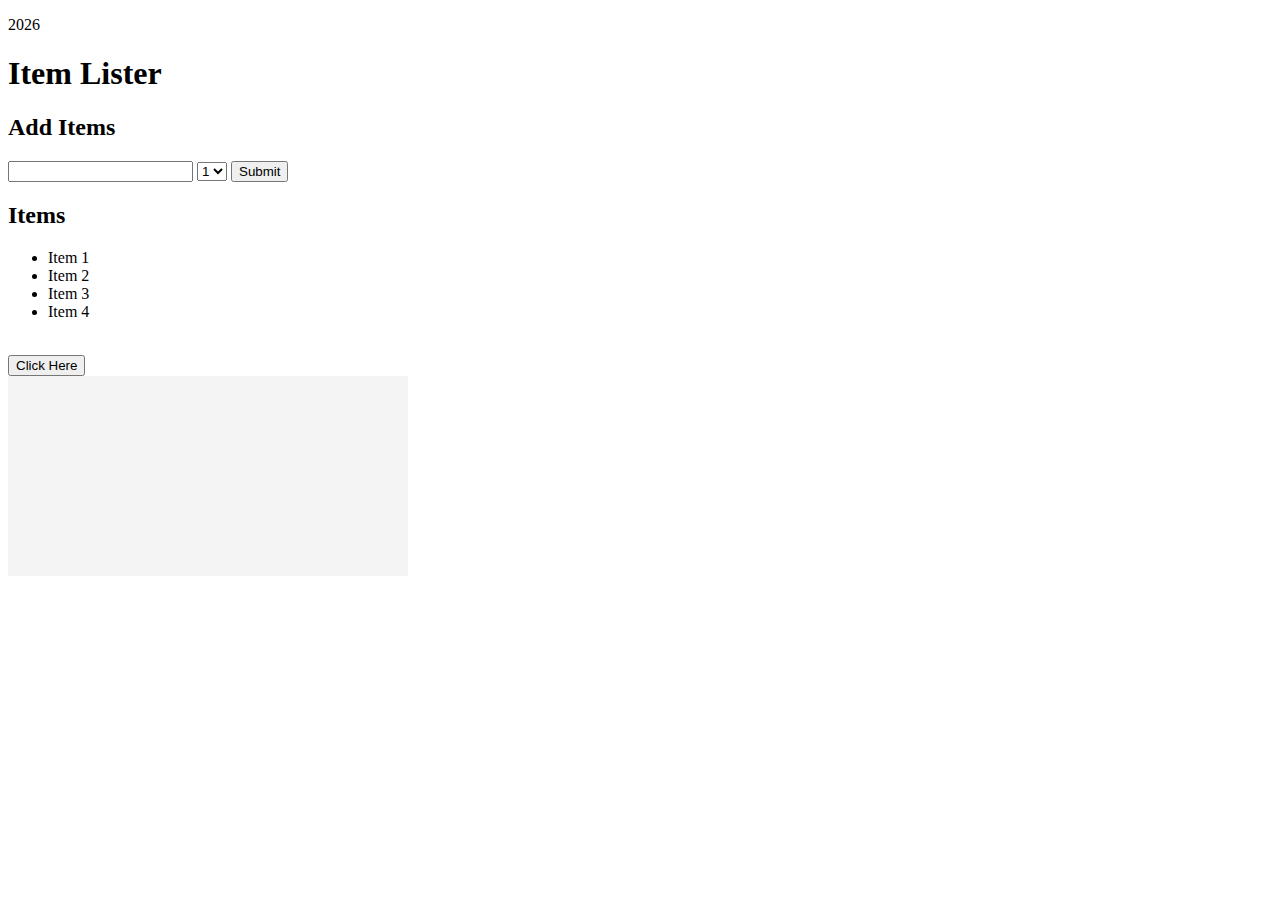
<file: dom-manipulation/index.html>
<!DOCTYPE html>
<html lang="en">
<head>
  <meta charset="UTF-8">
  <meta name="viewport" content="width=device-width, initial-scale=1.0">
  <meta http-equiv="X-UA-Compatible" content="ie=edge">
  <link rel="stylesheet" href="https://maxcdn.bootstrapcdn.com/bootstrap/4.0.0-beta/css/bootstrap.min.css" integrity="sha384-/Y6pD6FV/Vv2HJnA6t+vslU6fwYXjCFtcEpHbNJ0lyAFsXTsjBbfaDjzALeQsN6M" crossorigin="anonymous">
  <title>Item Lister</title>
</head>
<body>
  <header id="main-header" class="bg-success text-white p-4 mb-3">
    <div class="container">
      <p id="dateInfo"></p>
      <h1 id="header-title">Item Lister <span style="display:none">123</span></h1>
    </div>
  </header>
  <div class="container">
   <div id="main" class="card card-body">
    <h2 class="title">Add Items</h2>
    <form id="addForm" class="form-inline mb-3">
      <input type="text" class="form-control mr-2" id="item">
      <select class="form-control">
        <option value="1">1</option>
        <option value="2">2</option>
        <option value="3">3</option>
      </select>
      <input type="submit" class="btn btn-dark" value="Submit">
    </form>
    <h2 class="title">Items</h2>
    <ul id="items" class="list-group">
      <li class="list-group-item">Item 1</li>
      <li class="list-group-item">Item 2</li>
      <li class="list-group-item">Item 3</li>
      <li class="list-group-item">Item 4</li>
    </ul>
    <div id="output"></div>
    <br>
    <button id="button" class="btn btn-dark btn-block">Click Here</button>
    <br>
    <div id="box" style="width: 400px; height: 200px; background: #f4f4f4;"></div>
   </div>
  </div>

  <!-- <script src="dom.js"></script> -->
  <script src="practice.js"></script>
</body>
</html>
</file>
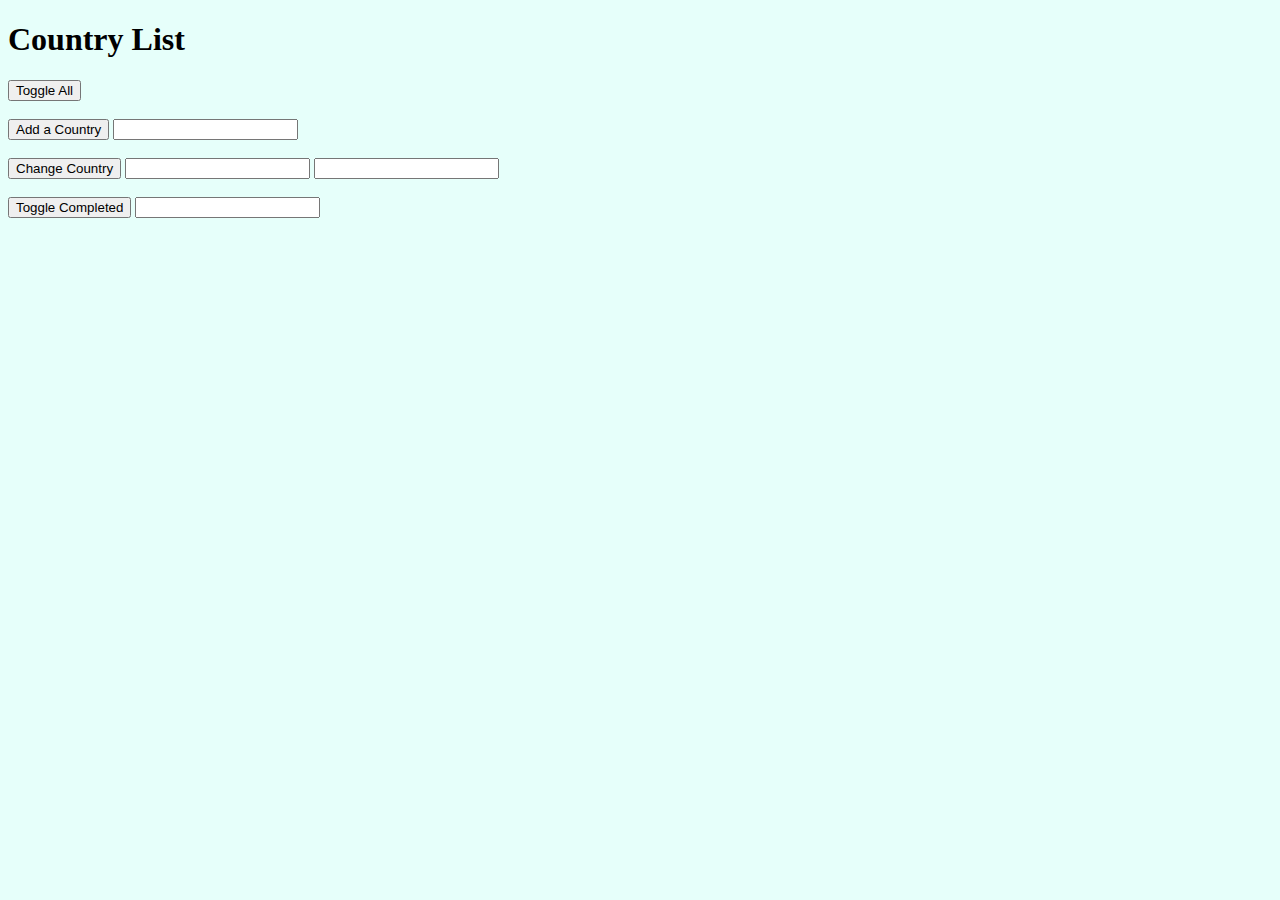
<file: general/index.html>
<!DOCTYPE html>

<html>
<head>
  <title>JS General Practice</title>
  <link rel="stylesheet" href="style.css">
</head>
<body>
  <main>
    <h1>Country List</h1>

    <!-- <button id="displayCountriesButton">Display Todos</button>
    <button id="toggleAllButton">Toggle All</button> -->

    <div>
      <!-- <button onclick="handlers.displayCountries()">Display Countries</button> -->
      <button onclick="handlers.toggleAll()">Toggle All</button>
    </div><br />

    <div>
      <button onclick="handlers.addToCountry()">Add a Country</button>
      <input id="addCountryTextInput" type="text" />
    </div><br />

    <div>
      <button onclick="handlers.changeCountry()">Change Country</button>
      <input id="changeCountryPositionInput" type="number"  />
      <input id="changeCountryTextInput" type="text"  />
    </div><br />

    <!-- <div>
      <button onclick="handlers.deleteCountry()">Delete Country</button>
      <input id="deleteCountryPositionInput" type="number" />
    </div><br /> -->

    <div>
      <button onclick="handlers.toggleCompleted()">Toggle Completed</button>
      <input id="toggleCompletedPositionInput" type="number" />
    </div>

    <ul>
    </ul>




  </main>

<script src="exercise.js"></script>
</body>
</html>
</file>
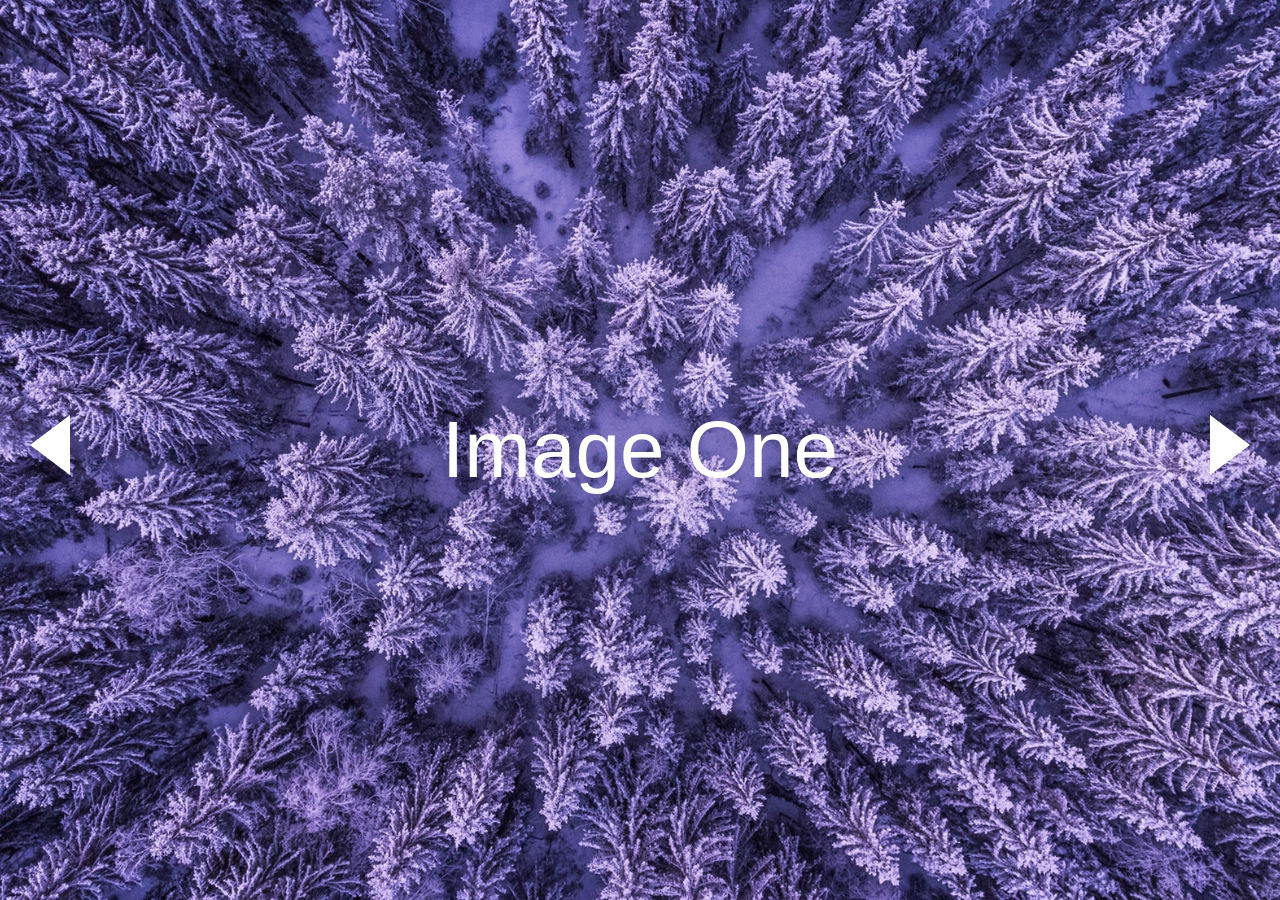
<file: image-slider/index.html>
<!DOCTYPE html>
<html lang="en">
<head>
  <meta charset="UTF-8">
  <meta name="viewport" content="width=device-width, initial-scale=1.0">
  <meta http-equiv="X-UA-Compatible" content="ie=edge">
  <title>Full Screen Image Slider</title>
  <link rel="stylesheet" href="style.css">
</head>
<body>
  <div class="wrap">
    <div id="arrow-left" class="arrow"></div>
      <div id="slider">
        <div class="slide slide1">
          <div class="slide-content">
            <span>Image One</span>
          </div>
        </div>
        <div class="slide slide2">
          <div class="slide-content">
            <span>Image Two</span>
          </div>
        </div>
        <div class="slide slide3">
          <div class="slide-content">
            <span>Image Three</span>
          </div>
        </div>
      </div>
    <div id="arrow-right" class="arrow"></div>
  </div>
<script src="main.js"></script>
</body>
</html>
</file>
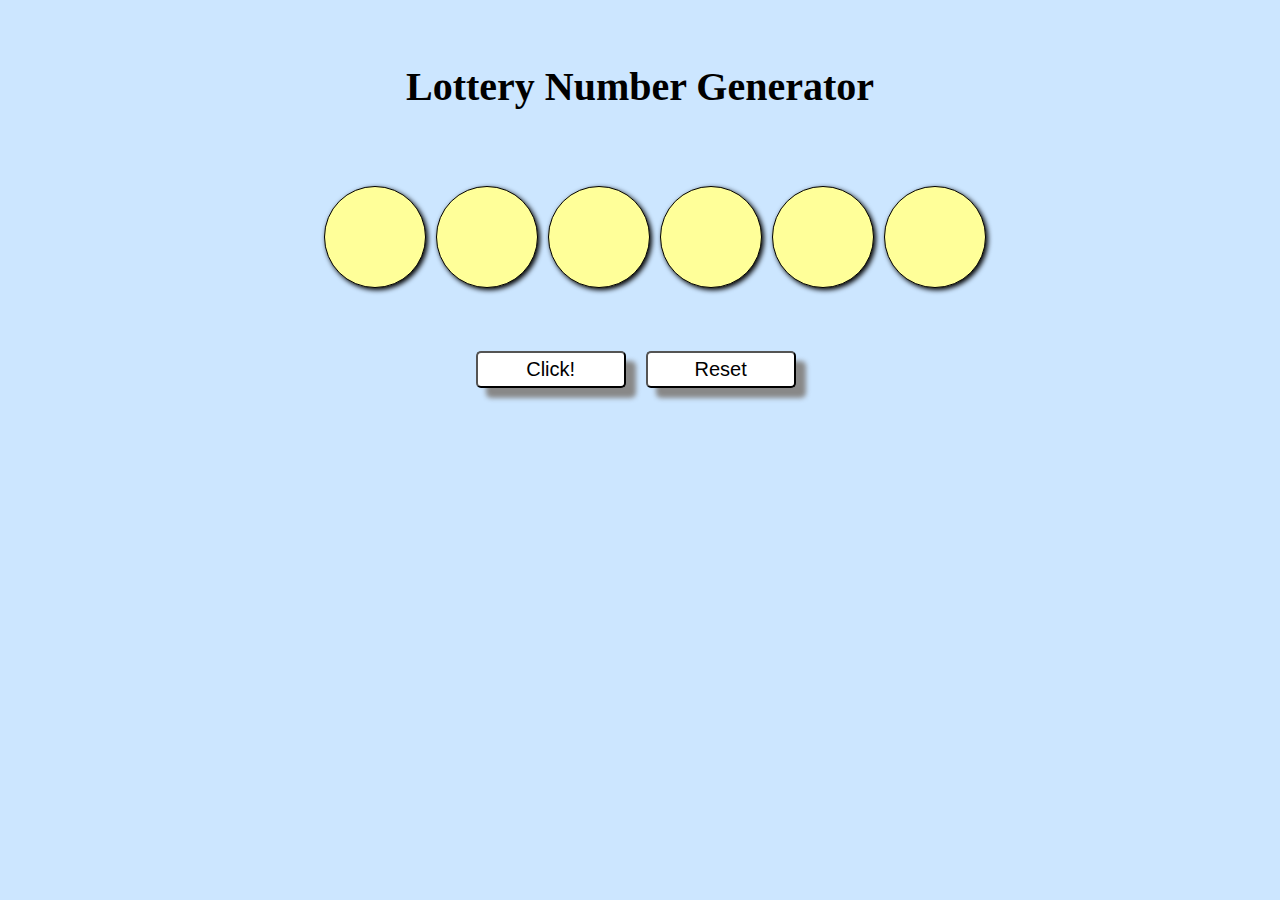
<file: lottery/index.html>
<!DOCTYPE html>

<html>
<head>
  <title>Lottery application</title>
  <meta charset="utf-8">
  <meta name="viewport" content="width=device-width, initial-scale=1">
  <link rel="stylesheet" href="style.css">
</head>
<body>

  <h1>Lottery Number Generator</h1>

  <div class="lotteryBallsContainer">
    <div id="ball0" class="number"></div>
    <div id="ball1" class="number"></div>
    <div id="ball2" class="number"></div>
    <div id="ball3" class="number"></div>
    <div id="ball4" class="number"></div>
    <div id="ball5" class="number"></div>
  </div>

  <div class="buttonContainer">
    <input type="button" value="Click!" id="lotteryButton" onClick="lotteryNumbers()"/>
    <input type="button" value="Reset" id="resetButton" onClick="window.location.reload()">
  </div>

<script src="main.js"></script>
</body>
</html>
</file>
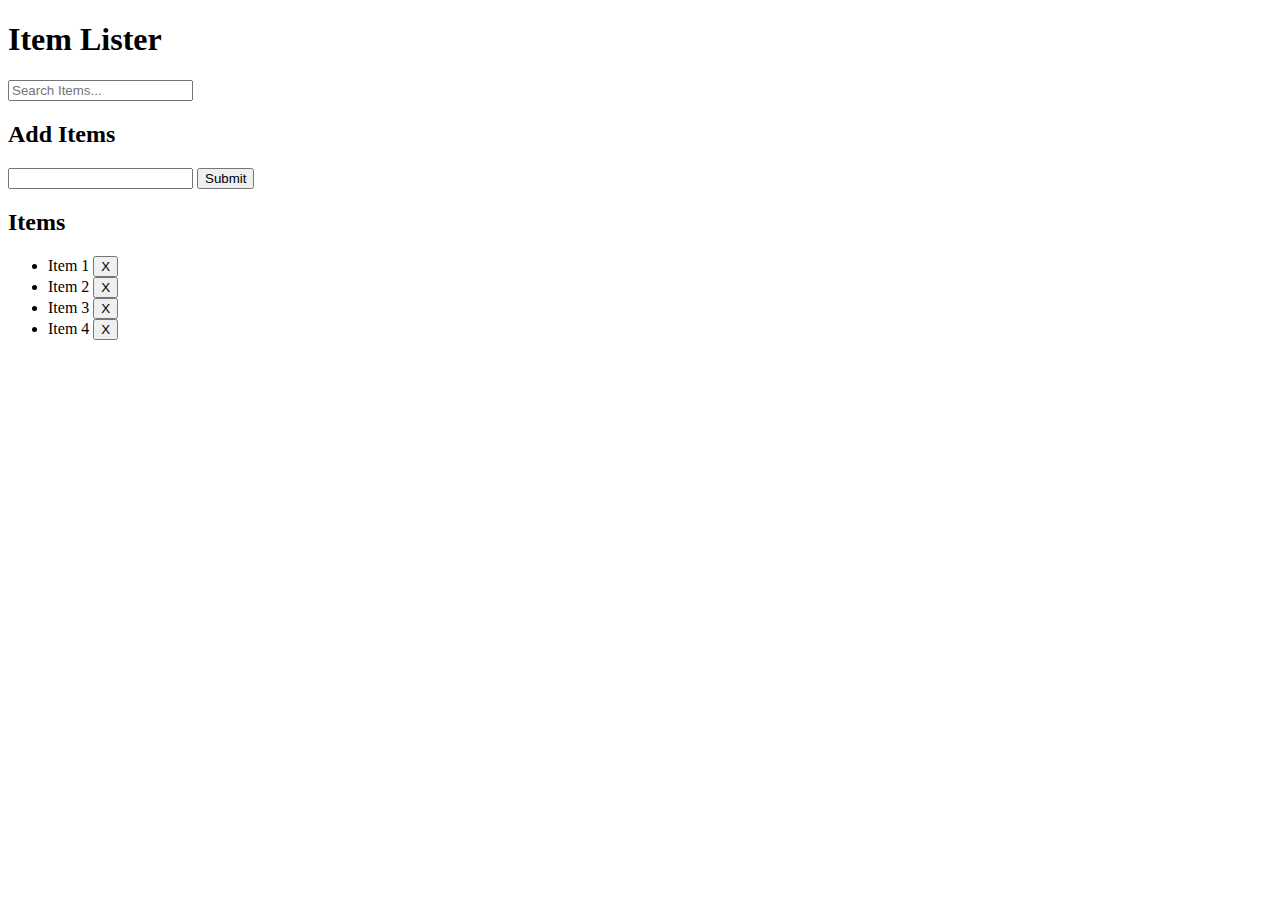
<file: dom-manipulation/dom-practice-project/index.html>
<!DOCTYPE html>
<html lang="en">
<head>
  <meta charset="UTF-8">
  <meta name="viewport" content="width=device-width, initial-scale=1.0">
  <meta http-equiv="X-UA-Compatible" content="ie=edge">
  <title>DOM Maniupulation Project - Practice</title>
  <link rel="stylesheet" href="https://maxcdn.bootstrapcdn.com/bootstrap/4.0.0-beta/css/bootstrap.min.css" integrity="sha384-/Y6pD6FV/Vv2HJnA6t+vslU6fwYXjCFtcEpHbNJ0lyAFsXTsjBbfaDjzALeQsN6M" crossorigin="anonymous">
</head>
<body>
  <header id="main-header" class="bg-success text-white p-4 mb-3">
    <div class="container">
      <div class="row">
        <div class="col-md-6">
            <h1 id="header-title">Item Lister</h1>
        </div>
        <div class="col-md-6 align-self-center">
            <input type="text" class="form-control" id="filter" placeholder="Search Items...">
        </div>
      </div>
    </div>
  </header>
  <div class="container">
   <div id="main" class="card card-body">
    <h2 class="title">Add Items</h2>
    <form id="addForm" class="form-inline mb-3">
      <input type="text" class="form-control mr-2" id="item">
      <input type="submit" class="btn btn-dark" value="Submit">
    </form>
    <h2 class="title">Items</h2>
    <ul id="items" class="list-group">
      <li class="list-group-item">Item 1 <button class="btn btn-danger btn-sm float-right delete">X</button></li>
      <li class="list-group-item">Item 2 <button class="btn btn-danger btn-sm float-right delete">X</button></li>
      <li class="list-group-item">Item 3 <button class="btn btn-danger btn-sm float-right delete">X</button></li>
      <li class="list-group-item">Item 4 <button class="btn btn-danger btn-sm float-right delete">X</button></li>
    </ul>
   </div>
  </div>

<script src="main.js"></script>
</body>
</html>
</file>
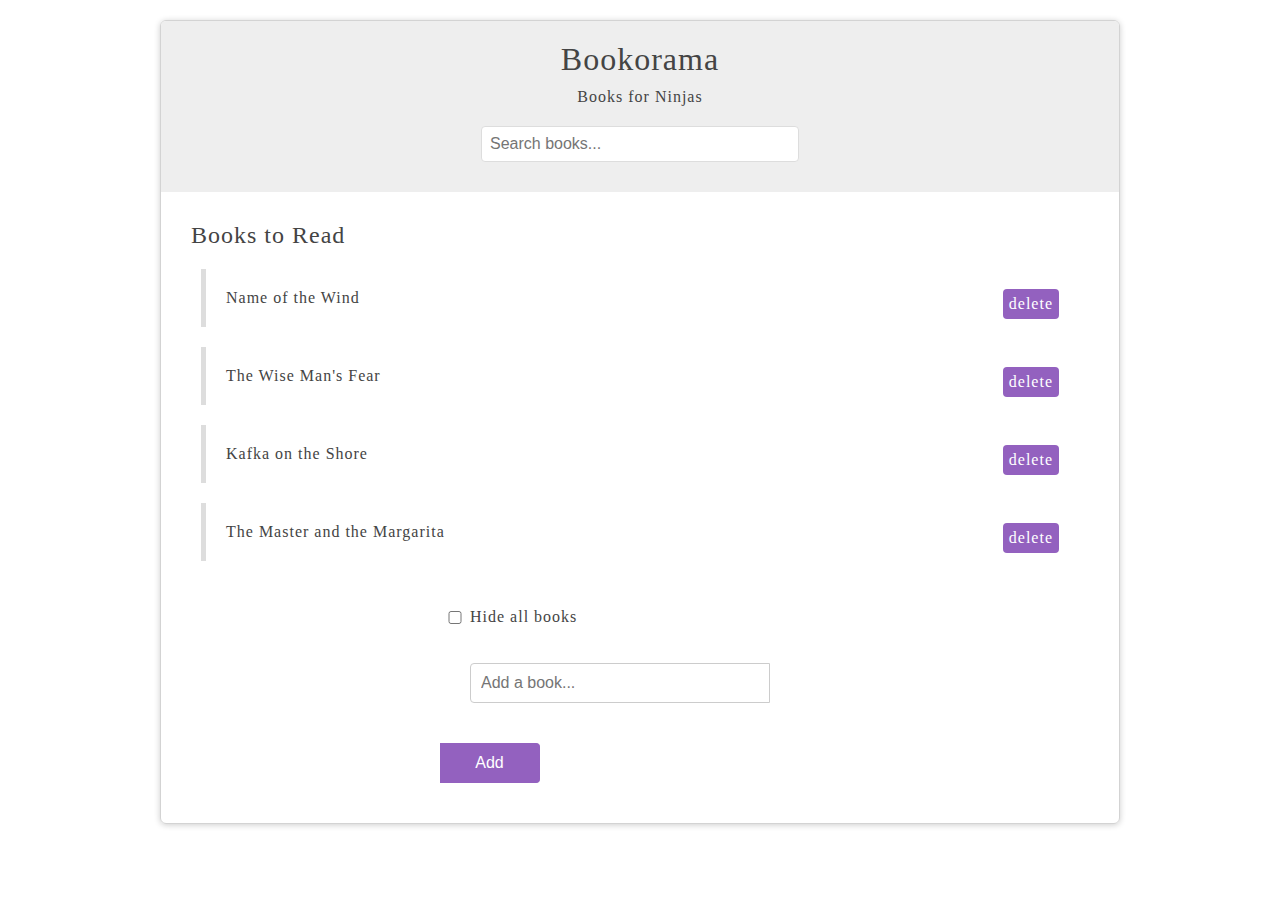
<file: dom-manipulation/net-ninja/index.html>
<!DOCTYPE html>
<html>
  <head>
    <meta charset="utf-8">
    <link href="style.css" rel="stylesheet" />
    <title>JavaScript DOM Tutorials</title>
  </head>
  <body>
  	<div id="wrapper">
	    <header>
	    	<div id="page-banner">
	    		<h1 class="title">Bookorama</h1>
          <p>Books for Ninjas</p>
          <form id="search-books">
            <input type="text" placeholder="Search books..." />
          </form>
	    	</div>
	    </header>
	    <div id="book-list">
	    	<h2 class="title">Books to Read</h2>
	    	<ul>
	    		<li>
	    			<span class="name">Name of the Wind</span>
	    			<span class="delete">delete</span>
	    		</li>
	    		<li>
	    			<span class="name">The Wise Man's Fear</span>
	    			<span class="delete">delete</span>
	    		</li>
	    		<li>
	    			<span class="name">Kafka on the Shore</span>
	    			<span class="delete">delete</span>
	    		</li>
	    		<li>
	    			<span class="name">The Master and the Margarita</span>
	    			<span class="delete">delete</span>
	    		</li>
	    	</ul>
	    </div>
	    <form id="add-book">
				<input type="checkbox" id="hide">
				<label for="hide">Hide all books</label>
	    	<input type="text" placeholder="Add a book..." />
	    	<button>Add</button>
	    </form>

    </div>
    <script src="main.js"></script>
  </body>
</html>
</file>
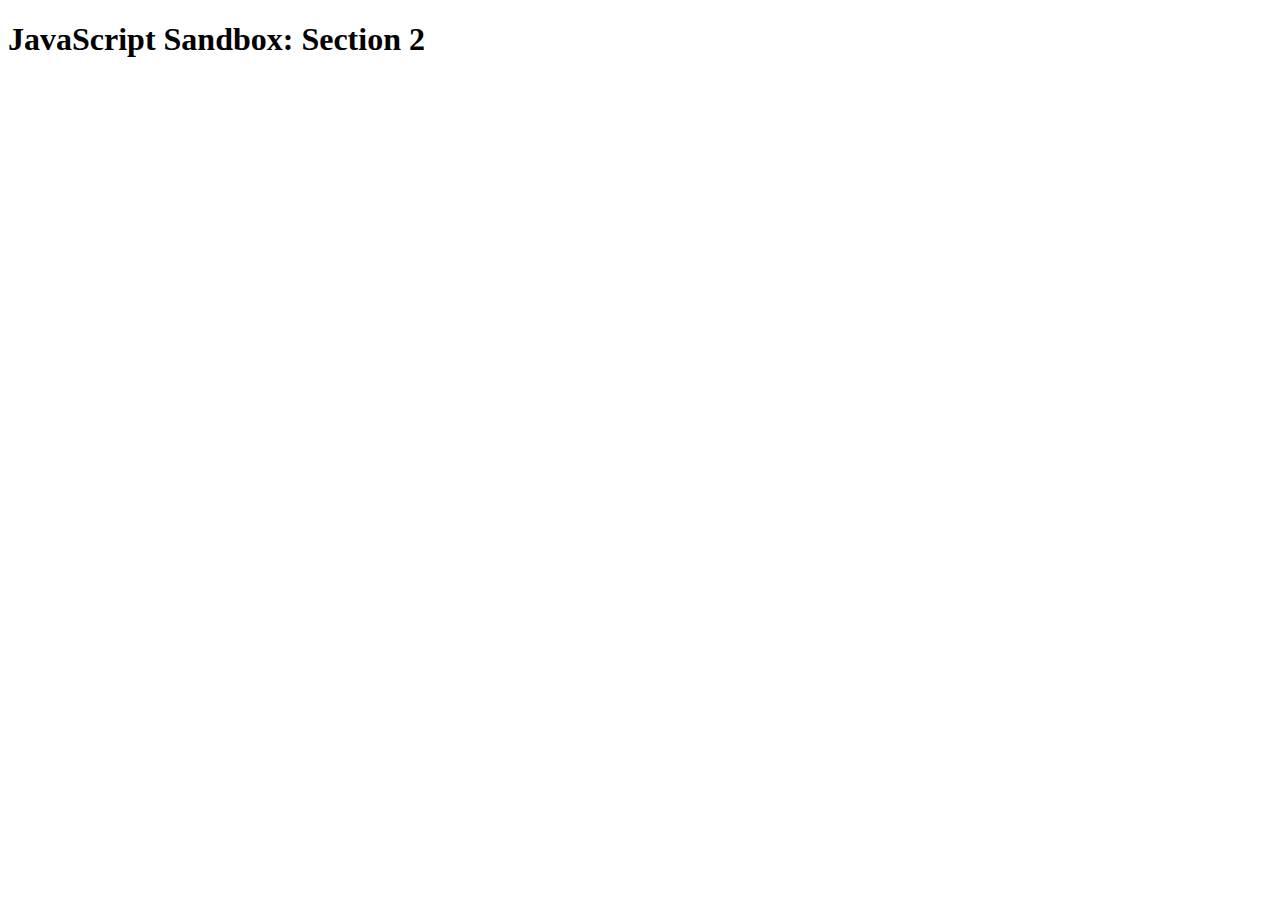
<file: Traversy-Course/2_10_project_files/js_sandbox/index.html>
<!DOCTYPE html>
<html lang="en">
<head>
  <meta charset="UTF-8">
  <meta name="viewport" content="width=device-width, initial-scale=1.0">
  <meta http-equiv="X-UA-Compatible" content="ie=edge">
  <title>JavaScript Sandbox: Section 2</title>
</head>
<body>
  <h1>JavaScript Sandbox: Section 2</h1>

  <script src="app.js"></script>
</body>
</html>
</file>
<file: general/style.css>
body {
  background: #e6fffa;
}
</file>
<file: image-slider/style.css>
body, #slider, .wrap, .slide-content {
  margin: 0;
  padding: 0;
  font-family: Arial, Helvetica, sans-serif;
  width: 100%;
  height: 100vh;
  overflow-x: hidden;
}

.wrap {
  position: relative;
}

.slide {
  background-size: cover;
  background-position: center;
  background-repeat: no-repeat;
}

.slide1 {
  background-image: url("./img/img1.jpg");
}

.slide2 {
  background-image: url("./img/img2.jpg");
}

.slide3 {
  background-image: url("./img/img3.jpg");
}

.slide-content {
  display: flex;
  flex-direction: column;
  justify-content: center;
  align-items: center;
  text-align: center;
}

.slide-content span {
  font-size: 5rem;
  color: #fff;
}

.arrow {
  cursor: pointer;
  position: absolute;
  top: 50%;
  margin-top: -35px;
  width: 0;
  height: 0;
  border-style: solid;
}

#arrow-left {
  border-width: 30px 40px 30px 0;
  border-color: transparent #fff transparent transparent;
  left: 0;
  margin-left: 30px;
}

#arrow-right {
  border-width: 30px 0px 30px 40px;
  border-color: transparent transparent transparent #fff;
  right: 0;
  margin-right: 30px;
}
</file>
<file: lottery/style.css>
body {
  background: #cce6ff;
}

h1 {
  text-align: center;
  margin-top: 5%;
  font-size: 40px;
  font-family: times;
}

/* Lottery Balls */

.lotteryBallsContainer {

  display: flex;
  margin-top: 6%;
  margin-left: 25%;
}

.number {
  width: 100px;
  height: 100px;
  border-radius: 50%;
  display: flex;
  background: #ffff99;
  border: 1px solid black;
  margin-right: 10px;
  justify-content: center;
  align-items: center;
  font-family: sans-serif;
  font-size: 25px;
  -webkit-box-shadow: 2px 2px 5px 0px rgba(0, 0, 0, 1);
  -moz-box-shadow: 2px 2px 5px 0px rgba(0, 0, 0, 1);
  box-shadow: 2px 2px 5px 0px rgba(0, 0, 0, 1);
}

/* Buttons */

.buttonContainer {
  margin-top: 5%;
  margin-left: 37%;
}

#lotteryButton {
  width: 150px;
  font-size: 20px;
  border-radius: 5px;
  background: #fff;
  padding: 5px;
  outline: none;
  box-shadow: 10px 10px 5px #888888
}

#lotteryButton:hover {
  opacity: 0.8;
  border: 1px solid #000;
}

#resetButton {
  width: 150px;
  font-size: 20px;
  border-radius: 5px;
  background: #fff;
  padding: 5px;
  outline: none;
  margin-left: 2%;
  box-shadow: 10px 10px 5px #888888
}

#resetButton:hover {
  opacity: 0.8;
  border: 1px solid #000;
}
</file>
<file: dom-manipulation/net-ninja/style.css>
body{
  font-family: Tahoma;
  color: #444;
  letter-spacing: 1px;
}

h1, h2{
  font-weight: normal;
}

#wrapper{
  width: 90%;
  max-width: 960px;
  margin: 20px auto;
  border-radius: 6px;
  box-shadow: 0px 1px 6px rgba(0,0,0,0.2);
  box-sizing: border-box;
  padding: 0 0 20px;
  overflow: hidden;
  border: 1px solid lightgray;
}

#page-banner{
  background: #eee ;
  padding: 10px 0;

}

#page-banner h1, #page-banner p{
  width: 100%;
  text-align: center;
  margin: 10px 0;
}

#page-banner input{
  width: 90%;
  max-width: 300px;
  margin: 20px auto;
  display: block;
  padding: 8px;
  border: 1px solid #ddd;
  border-radius: 4px;
  font-size: 16px;
  color: #444;
}

#book-list, #add-book, #tabbed-content{
  margin: 30px;
}

#book-list ul, #tabbed-content ul{
  list-style-type: none;
  padding: 0;
}

#book-list li{
  padding: 20px;
  border-left: 5px solid #ddd;
  margin: 20px 10px;
}

#book-list li:hover{
  border-color: #9361bf;
}

.delete{
  float: right;
  background: #9361bf;
  padding: 6px;
  border-radius: 4px;
  cursor: pointer;
  color: white;
}

.delete:hover{
  background: #333;
}

#add-book{
  width: 400px;
  margin: 0 auto;
}

#add-book input{
  display: block;
  margin: 20px 0;
  padding: 10px;
  border: 1px solid #ccc;
  font-size: 16px;
  border-radius: 4px 0 0 4px;
  box-sizing: border-box;
  width: 300px;
  float: left;
}

#add-book button{
  border: 1px solid #9361bf;
  background: #9361bf;
  padding: 10px 20px;
  font-size: 16px;
  display: inline-block;
  margin: 0;
  border-radius: 0 4px 4px 0;
  cursor: pointer;
  width: 100px;
  float: left;
  margin: 20px 0;
  border-left: 0;
  color: white;
}

#add-book:after{
  content: '';
  display: block;
  clear: both;
}

#add-book #hide {
  width: 30px;
}

#add-book label {
  line-height: 52px;
}

/*
#tabbed-content li{
  display: inline-block;
  padding: 10px 14px;
  background: #ddd;
  border-radius: 4px;
  cursor: pointer;
  margin-right: 10px;
}
#tabbed-content .tab{
  display: none;
  border: 1px solid #ddd;
  padding: 0 10px;
  border-radius: 4px;
}
#tabbed-content .tab.active{
  display: block;
}
*/
</file>
